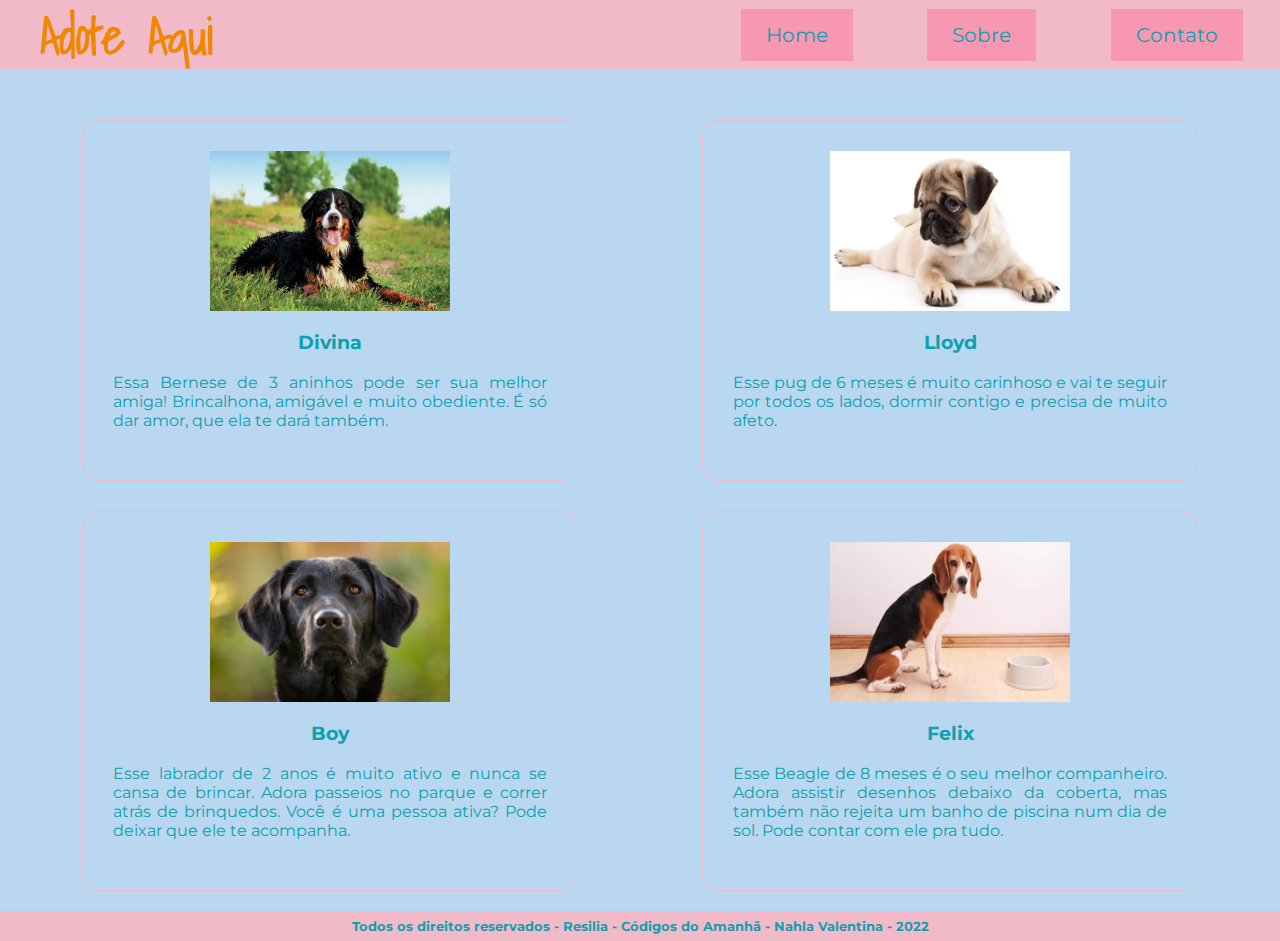
<file: index.html>
<!DOCTYPE html>
<html lang="pt-br">

<head>
    <meta charset="UTF-8">
    <meta http-equiv="X-UA-Compatible" content="IE=edge">
    <meta name="viewport" content="width=device-width, initial-scale=1.0">
    <link rel="stylesheet" href="./css/index.css">
    <link rel="stylesheet" href="./css/reset.css">
    <link rel="preconnect" href="https://fonts.googleapis.com">
    <link rel="preconnect" href="https://fonts.gstatic.com" crossorigin>
    <link href="https://fonts.googleapis.com/css2?family=Shadows+Into+Light&display=swap" rel="stylesheet">
    <link rel="preconnect" href="https://fonts.googleapis.com">
    <link rel="preconnect" href="https://fonts.gstatic.com" crossorigin>
    <link href="https://fonts.googleapis.com/css2?family=Montserrat:wght@100&display=swap" rel="stylesheet">
    <link rel="preconnect" href="https://fonts.googleapis.com">
    <link rel="preconnect" href="https://fonts.gstatic.com" crossorigin>
    <link href="https://fonts.googleapis.com/css2?family=Montserrat&display=swap" rel="stylesheet">
    <title>Adote Aqui</title>
</head>

<body id="root">
    <header>
        <div class="name">
            <h1>Adote Aqui</h1>
        </div>
        <nav class="buttons">
            <a class="buts" href="#">Home</a>
            <a class="buts" href="#">Sobre</a>
            <a class="buts" href="#">Contato</a>
        </nav>
    </header>
    <main>
        <div class="boxes">
            <div class="dogs">
                <img src="./img/Bernese-mountain-dog-grass.jpg" alt="bernese">
                <div class="description">
                    <h3>Divina</h3><br>
                    <p>Essa Bernese de 3 aninhos pode ser sua melhor amiga! Brincalhona, amigável e muito obediente. É
                        só
                        dar
                        amor, que ela te dará também.</p>
                </div>
            </div>
            <div class="dogs">
                <img src="./img/3408.jpg" alt="cachorro pug">
                <div class="description">
                    <h3>Lloyd</h3><br>
                    <p>Esse pug de 6 meses é muito carinhoso e vai te seguir por todos os lados, dormir contigo e
                        precisa de muito afeto.</p>
                </div>
            </div>
            <div class="dogs">
                <img src="./img/dog3.jpg" alt="labrador de pelo preto">
                <div class="description">
                    <h3>Boy</h3><br>
                    <p>Esse labrador de 2 anos é muito ativo e nunca se cansa de brincar. Adora passeios no parque e correr atrás de brinquedos. Você é uma pessoa ativa? Pode deixar que ele te acompanha.</p>
                </div>
            </div>
            <div class="dogs">
                <img src="./img/dog4.jpg" alt="filhote de beagle">
                <div class="description">
                    <h3>Felix</h3><br>
                    <p>Esse Beagle de 8 meses é o seu melhor companheiro. Adora assistir desenhos debaixo da coberta, mas também não rejeita um banho de piscina num dia de sol. Pode contar com ele pra tudo.</p>
                </div>

            </div>
        </div>
    </main>
    <footer class="footer">
        <h5>Todos os direitos reservados - Resilia - Códigos do Amanhã - Nahla Valentina - 2022</h5>
    </footer>
</body>

</html>
</file>
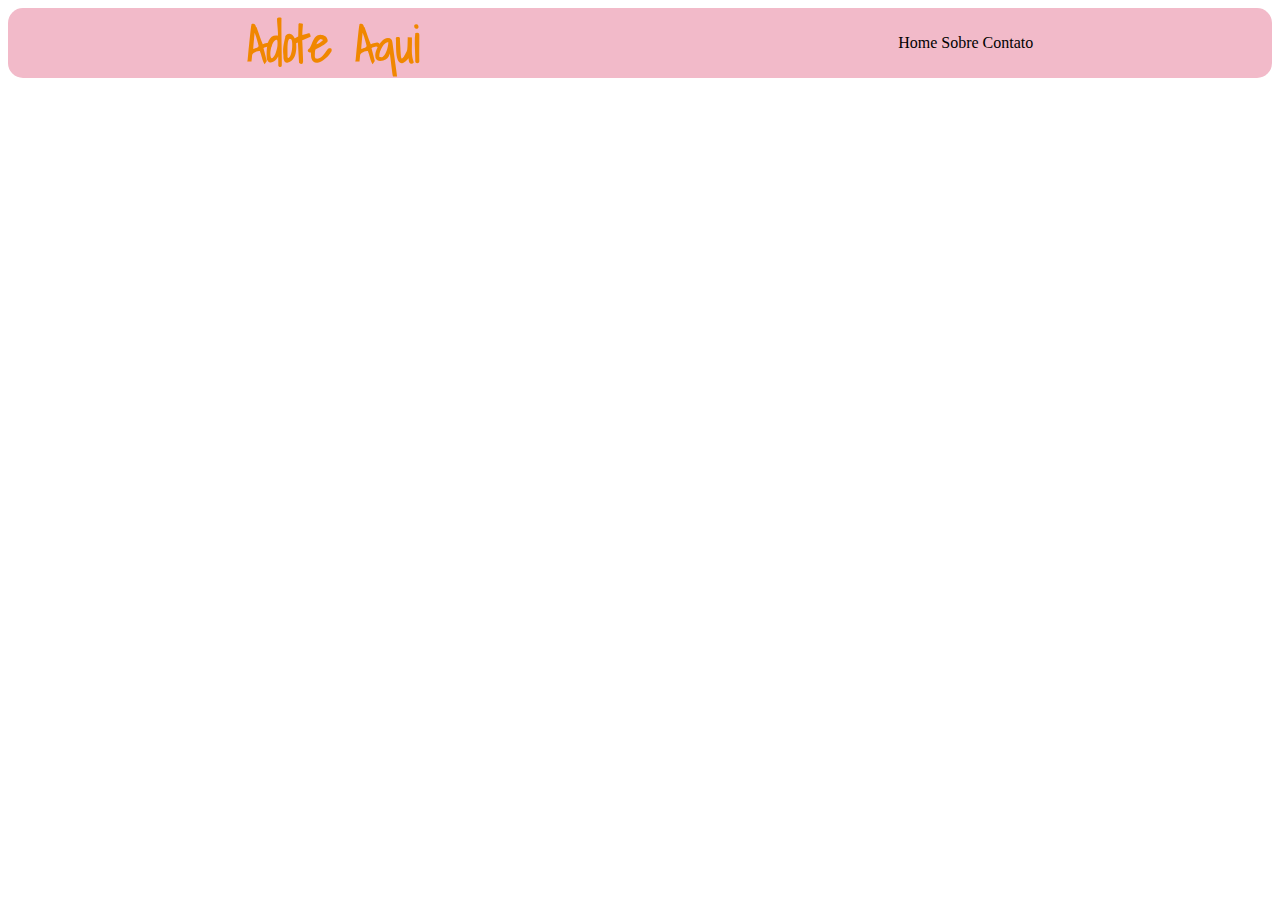
<file: adote.html>
<!DOCTYPE html>
<html lang="pt-br">

<head>
    <meta charset="UTF-8">
    <meta http-equiv="X-UA-Compatible" content="IE=edge">
    <meta name="viewport" content="width=device-width, initial-scale=1.0">
    <link rel="stylesheet" href="./adote.css">
    <link rel="preconnect" href="https://fonts.googleapis.com">
<link rel="preconnect" href="https://fonts.gstatic.com" crossorigin>
<link href="https://fonts.googleapis.com/css2?family=Shadows+Into+Light&display=swap" rel="stylesheet">
    <title>Adote Aqui</title>
</head>

<body>
    <header>
        <div class="name">
            <h1>Adote Aqui</h1>
        </div>
        <nav class="buttons"><a>Home</a>
            <a>Sobre</a>
            <a>Contato</a>
        </nav>

    </header>

</body>

</html>
</file>
<file: css/index.css>
body {
    background-color: var(--background);
    font-family: 'Montserrat', sans-serif;
}

header {
    background-color: var(--barras);
    display: flex;
    justify-content: space-between;
    align-items: center;
    margin: 0%;
    width: 100%;
    height: 70px;
    padding: 0%;
}

.boxes {
    display: flex;
    flex-wrap: wrap;
    justify-items: center;
    padding: 10px;
    margin: 10px;
}

.buttons {
    display: flex;
    justify-content: space-around;
    width: 45%;
}

.buts {
    text-decoration: none;
    background-color: var(--botao);
    padding: 14px 25px;
    color: var(--texto);
    font-size: 20px;
    transition: 0.3s;
}


.name {
    font-family: 'Shadows Into Light', cursive;
    font-size: 25px;
    margin-left: 40px;
    color: #f08700;
    transition: 0.3s;
}


.name:hover {
    font-size: 32px;
    color: aqua;
}

img {
    width: 240px;
    height: 160px;
}

.dogs {
    display: flex;
    flex-direction: column;
    margin: auto;
    padding: 30px;
    margin-top: 30px;
    align-items: center;
    justify-content: center;
    width: 40%;
    border: 1px solid #f2bac9;
    border-radius: 17px;
    transition: 0.3s;

}

.footer {
    background-color: var(--barras);
    color: var(--texto);
    display: flex;
    justify-content: center;
    align-items: center;
    height: 30px;
}

.description {
    display: flex;
    flex-direction: column;
    align-items: center;
    width: 100%;
    margin: 20px 10px;
    text-align: justify;
    color: var(--texto);
}

@media (max-width: 769px) {
    header {
        justify-content: center;
        height: 290px;
    }

    .name {
        display: none;
    }

    .buttons {
        display: flex;
        height: 100%;
        flex-direction: column;
        justify-content: space-around;
        align-items: center;
    }

    .boxes {
        flex-wrap: wrap;
    }
}

@media (max-width: 426px) {
    img {
        width: 150px;
        height: 100px;
    }
}

a:hover {
    color: aquamarine;
    background-color: #f08700;
    font-size: 25px;
}

.dogs:hover {
    background-color: #fcb558;
}
</file>
<file: adote.css>
header {
    background-color: #f2bac9;
    display: flex;
    justify-content: space-around;
    align-items: center;
    margin: 0%;
    width: 100%;
    height: 70px;
    padding: 0%;
    border-radius: 15px;
}



.name {
    font-family: 'Shadows Into Light', cursive;
    font-size: 25px;
    color: #f08700;
}


.name:hover {
    font-size: 40px;
    color: aqua;
}


@media (max-width: 701px) {
    header {
        justify-content: center;
    }
    .name {
        display: none;
    }

    .buttons {
        display: flex;
        flex-direction: column;
        align-items: center;
    }
}

a:hover {
    color: aquamarine;
}
</file>
